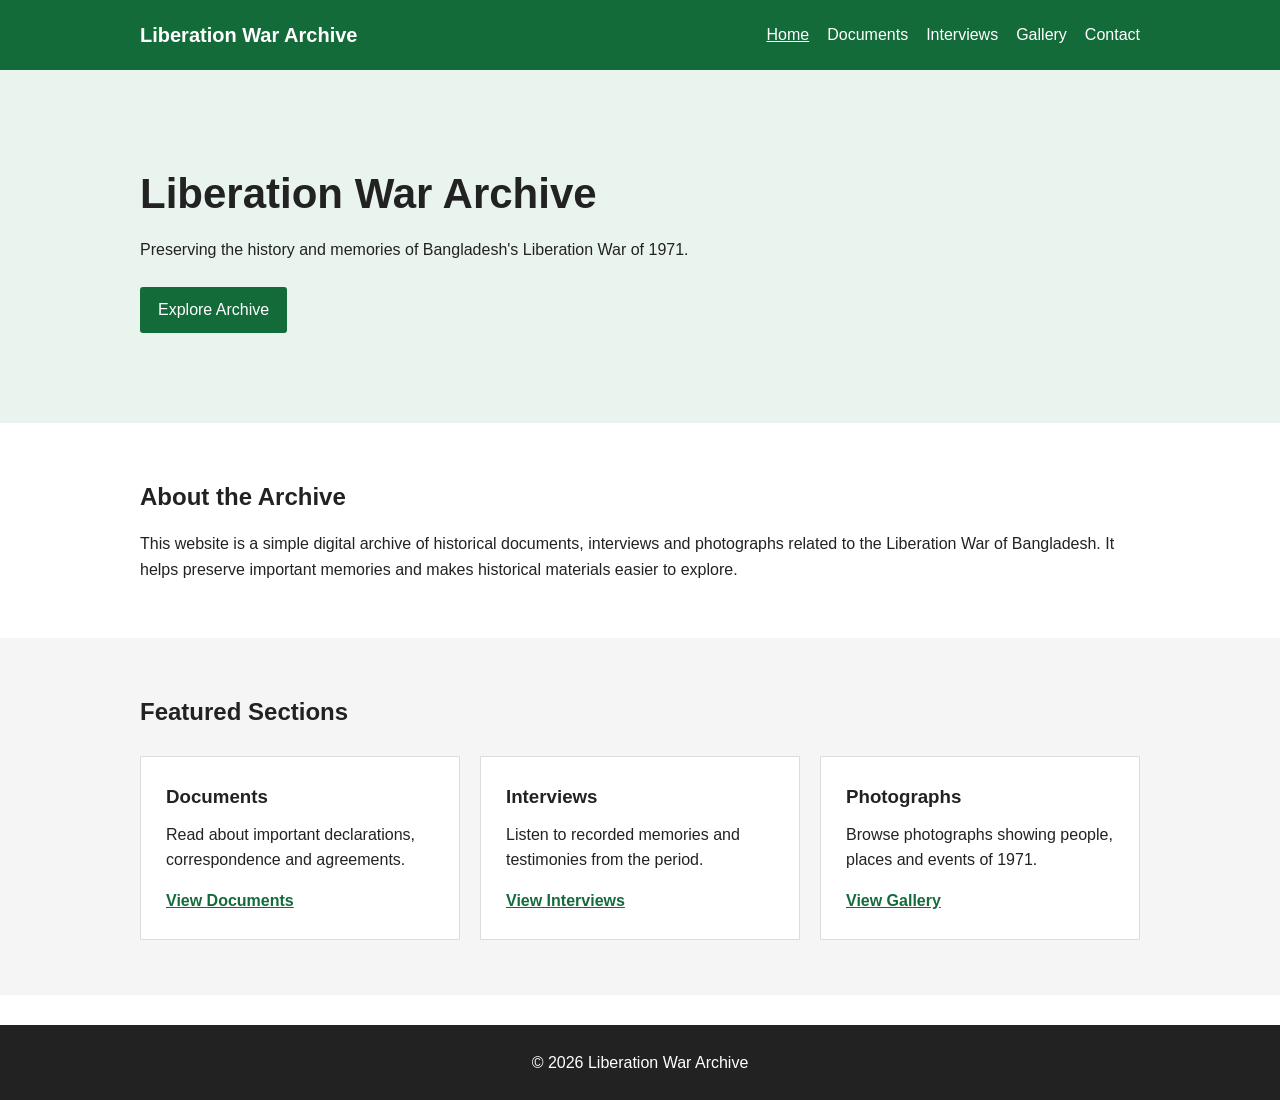
<file: index.html>
<!DOCTYPE html>
<html lang="en">
<head>
    <meta charset="UTF-8">
    <meta name="viewport" content="width=device-width, initial-scale=1.0">
    <title>Liberation War Archive</title>
    <link rel="stylesheet" href="assets/style.css">
</head>
<body>
<header>
    <div class="container nav">
        <h2>Liberation War Archive</h2>
        <nav>
            <a class="active" href="index.html">Home</a>
            <a href="documents.html">Documents</a>
            <a href="interviews.html">Interviews</a>
            <a href="gallery.html">Gallery</a>
            <a href="contact.html">Contact</a>
        </nav>
    </div>
</header>

<main>
    <section class="hero">
        <div class="container">
            <h1>Liberation War Archive</h1>
            <p>Preserving the history and memories of Bangladesh's Liberation War of 1971.</p>
            <a class="button" href="documents.html">Explore Archive</a>
        </div>
    </section>

    <section class="container section">
        <h2>About the Archive</h2>
        <p>
            This website is a simple digital archive of historical documents,
            interviews and photographs related to the Liberation War of Bangladesh.
            It helps preserve important memories and makes historical materials
            easier to explore.
        </p>
    </section>

    <section class="section light">
        <div class="container">
            <h2>Featured Sections</h2>
            <div class="cards">
                <div class="card">
                    <h3>Documents</h3>
                    <p>Read about important declarations, correspondence and agreements.</p>
                    <a href="documents.html">View Documents</a>
                </div>
                <div class="card">
                    <h3>Interviews</h3>
                    <p>Listen to recorded memories and testimonies from the period.</p>
                    <a href="interviews.html">View Interviews</a>
                </div>
                <div class="card">
                    <h3>Photographs</h3>
                    <p>Browse photographs showing people, places and events of 1971.</p>
                    <a href="gallery.html">View Gallery</a>
                </div>
            </div>
        </div>
    </section>
</main>

<footer>
    <p>&copy; 2026 Liberation War Archive</p>
</footer>
<script src="assets/script.js"></script>
</body>
</html>
</file>
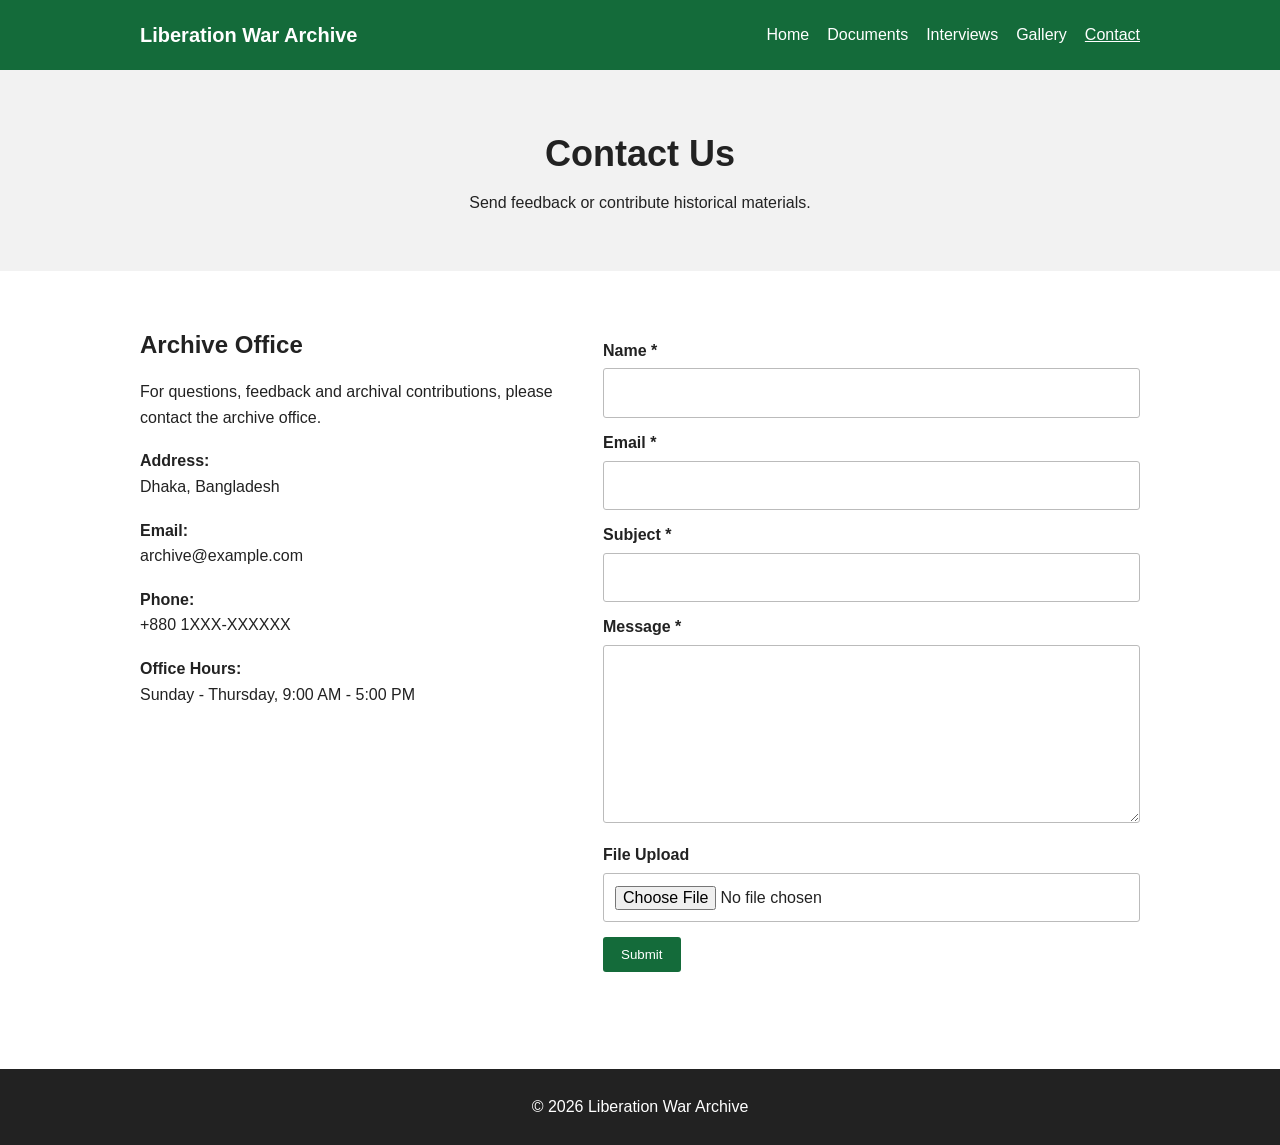
<file: contact.html>
<!DOCTYPE html>
<html lang="en">
<head>
    <meta charset="UTF-8">
    <meta name="viewport" content="width=device-width, initial-scale=1.0">
    <title>Contact - Liberation War Archive</title>
    <link rel="stylesheet" href="assets/style.css">
</head>
<body>
<header>
    <div class="container nav">
        <h2>Liberation War Archive</h2>
        <nav>
            <a href="index.html">Home</a>
            <a href="documents.html">Documents</a>
            <a href="interviews.html">Interviews</a>
            <a href="gallery.html">Gallery</a>
            <a class="active" href="contact.html">Contact</a>
        </nav>
    </div>
</header>

<main>
<section class="page-title">
    <div class="container">
        <h1>Contact Us</h1>
        <p>Send feedback or contribute historical materials.</p>
    </div>
</section>

<section class="container section contact-layout">
    <div>
        <h2>Archive Office</h2>
        <p>For questions, feedback and archival contributions, please contact the archive office.</p>
        <p><strong>Address:</strong><br>Dhaka, Bangladesh</p>
        <p><strong>Email:</strong><br>archive@example.com</p>
        <p><strong>Phone:</strong><br>+880 1XXX-XXXXXX</p>
        <p><strong>Office Hours:</strong><br>Sunday - Thursday, 9:00 AM - 5:00 PM</p>
    </div>

    <form id="contactForm">
        <label for="name">Name *</label>
        <input id="name" type="text" required>

        <label for="email">Email *</label>
        <input id="email" type="email" required>

        <label for="subject">Subject *</label>
        <input id="subject" type="text" required>

        <label for="message">Message *</label>
        <textarea id="message" rows="6" required></textarea>

        <label for="file">File Upload</label>
        <input id="file" type="file" accept=".jpg,.jpeg,.png,.pdf,.doc,.docx">

        <button class="button" type="submit">Submit</button>
        <p id="formMessage"></p>
    </form>
</section>
</main>

<footer>
    <p>&copy; 2026 Liberation War Archive</p>
</footer>
<script src="assets/script.js"></script>
</body>
</html>
</file>
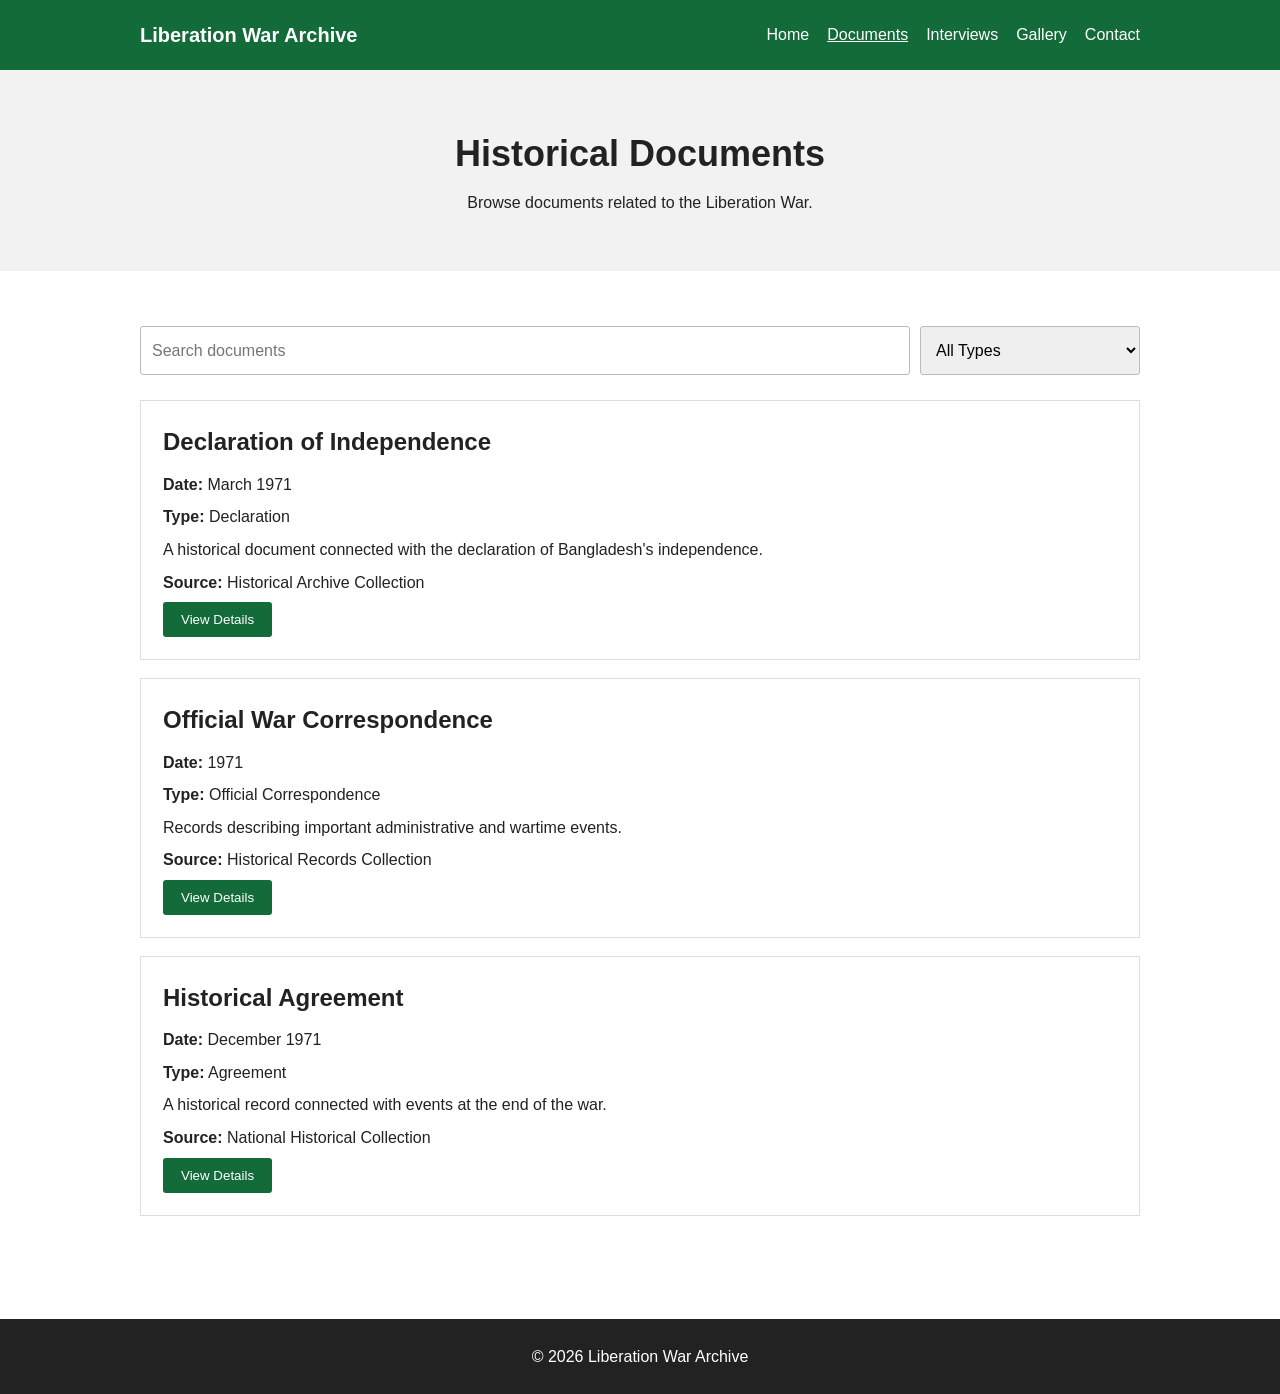
<file: documents.html>
<!DOCTYPE html>
<html lang="en">
<head>
    <meta charset="UTF-8">
    <meta name="viewport" content="width=device-width, initial-scale=1.0">
    <title>Documents - Liberation War Archive</title>
    <link rel="stylesheet" href="assets/style.css">
</head>
<body>
<header>
    <div class="container nav">
        <h2>Liberation War Archive</h2>
        <nav>
            <a href="index.html">Home</a>
            <a class="active" href="documents.html">Documents</a>
            <a href="interviews.html">Interviews</a>
            <a href="gallery.html">Gallery</a>
            <a href="contact.html">Contact</a>
        </nav>
    </div>
</header>

<main>
<section class="page-title">
    <div class="container">
        <h1>Historical Documents</h1>
        <p>Browse documents related to the Liberation War.</p>
    </div>
</section>

<section class="container section">
    <div class="filters">
        <input type="text" id="documentSearch" placeholder="Search documents">
        <select id="documentFilter">
            <option value="all">All Types</option>
            <option value="declaration">Declaration</option>
            <option value="official">Official Correspondence</option>
            <option value="agreement">Agreement</option>
        </select>
    </div>

    <div class="document-list">
        <article class="document" data-type="declaration">
            <h2>Declaration of Independence</h2>
            <p><strong>Date:</strong> March 1971</p>
            <p><strong>Type:</strong> Declaration</p>
            <p>
                A historical document connected with the declaration of
                Bangladesh's independence.
            </p>
            <p><strong>Source:</strong> Historical Archive Collection</p>
            <button onclick="showDocument('Declaration of Independence', 'March 1971', 'Declaration', 'Historical Archive Collection')">View Details</button>
        </article>

        <article class="document" data-type="official">
            <h2>Official War Correspondence</h2>
            <p><strong>Date:</strong> 1971</p>
            <p><strong>Type:</strong> Official Correspondence</p>
            <p>
                Records describing important administrative and wartime events.
            </p>
            <p><strong>Source:</strong> Historical Records Collection</p>
            <button onclick="showDocument('Official War Correspondence', '1971', 'Official Correspondence', 'Historical Records Collection')">View Details</button>
        </article>

        <article class="document" data-type="agreement">
            <h2>Historical Agreement</h2>
            <p><strong>Date:</strong> December 1971</p>
            <p><strong>Type:</strong> Agreement</p>
            <p>
                A historical record connected with events at the end of the war.
            </p>
            <p><strong>Source:</strong> National Historical Collection</p>
            <button onclick="showDocument('Historical Agreement', 'December 1971', 'Agreement', 'National Historical Collection')">View Details</button>
        </article>
    </div>
</section>
</main>

<div id="documentModal" class="modal">
    <div class="modal-box">
        <button class="close" onclick="closeDocument()">X</button>
        <h2 id="modalTitle"></h2>
        <p><strong>Date:</strong> <span id="modalDate"></span></p>
        <p><strong>Type:</strong> <span id="modalType"></span></p>
        <p><strong>Source:</strong> <span id="modalSource"></span></p>
    </div>
</div>

<footer>
    <p>&copy; 2026 Liberation War Archive</p>
</footer>
<script src="assets/script.js"></script>
</body>
</html>
</file>
<file: assets/style.css>
* {
    box-sizing: border-box;
    margin: 0;
    padding: 0;
}

body {
    font-family: Arial, sans-serif;
    color: #222;
    line-height: 1.6;
    background: #fff;
}

.container {
    width: 90%;
    max-width: 1000px;
    margin: auto;
}

header {
    background: #146b3a;
    color: white;
}

.nav {
    min-height: 65px;
    display: flex;
    align-items: center;
    justify-content: space-between;
}

.nav h2 {
    font-size: 20px;
}

nav {
    display: flex;
    gap: 18px;
}

nav a {
    color: white;
    text-decoration: none;
    padding: 22px 0;
}

nav a:hover,
nav a.active {
    text-decoration: underline;
}

.hero {
    background: #eaf4ee;
    padding: 90px 0;
}

.hero h1 {
    font-size: 42px;
    margin-bottom: 10px;
}

.hero p {
    max-width: 650px;
    margin-bottom: 25px;
}

.button,
button {
    display: inline-block;
    background: #146b3a;
    color: white;
    border: none;
    padding: 10px 18px;
    text-decoration: none;
    border-radius: 3px;
    cursor: pointer;
}

.button:hover,
button:hover {
    background: #0e522c;
}

.section {
    padding: 55px 0;
}

.section h2 {
    margin-bottom: 15px;
}

.light {
    background: #f5f5f5;
}

.cards {
    display: grid;
    grid-template-columns: repeat(3, 1fr);
    gap: 20px;
    margin-top: 25px;
}

.card {
    border: 1px solid #ddd;
    padding: 25px;
    background: white;
}

.card h3 {
    margin-bottom: 10px;
}

.card p {
    margin-bottom: 15px;
}

.card a {
    color: #146b3a;
    font-weight: bold;
}

.page-title {
    background: #f2f2f2;
    padding: 55px 0;
    text-align: center;
}

.page-title h1 {
    font-size: 36px;
    margin-bottom: 8px;
}

.filters {
    display: flex;
    gap: 10px;
    margin-bottom: 25px;
}

.filters input,
.filters select,
form input,
form textarea {
    width: 100%;
    padding: 11px;
    border: 1px solid #bbb;
    border-radius: 3px;
    font: inherit;
}

.filters select {
    max-width: 220px;
}

.document {
    border: 1px solid #ddd;
    padding: 22px;
    margin-bottom: 18px;
}

.document h2 {
    margin-bottom: 10px;
}

.document p {
    margin-bottom: 7px;
}

.interview {
    border: 1px solid #ddd;
    padding: 25px;
    margin-bottom: 25px;
}

.interview h2 {
    margin-bottom: 12px;
}

audio {
    width: 100%;
    margin-top: 15px;
}

.gallery {
    display: grid;
    grid-template-columns: repeat(3, 1fr);
    gap: 18px;
}

.gallery-item {
    border: 1px solid #ddd;
    cursor: pointer;
}

.gallery-item img {
    width: 100%;
    height: 200px;
    object-fit: cover;
}

.gallery-item p {
    padding: 10px;
}

.gallery-item:hover {
    opacity: 0.85;
}

.contact-layout {
    display: grid;
    grid-template-columns: 1fr 1.3fr;
    gap: 50px;
}

.contact-layout > div p {
    margin-bottom: 18px;
}

form label {
    display: block;
    font-weight: bold;
    margin: 12px 0 5px;
}

form button {
    margin-top: 15px;
}

#formMessage {
    margin-top: 12px;
    font-weight: bold;
}

.modal {
    display: none;
    position: fixed;
    inset: 0;
    background: rgba(0, 0, 0, 0.7);
    padding: 30px;
    z-index: 10;
}

.modal-box,
.image-box {
    max-width: 600px;
    background: white;
    margin: 70px auto;
    padding: 30px;
    position: relative;
}

.image-box {
    max-width: 850px;
    text-align: center;
}

.image-box img {
    max-width: 100%;
    max-height: 65vh;
    object-fit: contain;
}

.close {
    position: absolute;
    right: 12px;
    top: 10px;
    background: #333;
    padding: 5px 9px;
}

#imageCaption {
    margin: 12px 0;
}

footer {
    background: #222;
    color: white;
    text-align: center;
    padding: 25px;
    margin-top: 30px;
}

@media (max-width: 700px) {
    .nav {
        flex-direction: column;
        padding: 15px 0;
    }

    nav {
        flex-wrap: wrap;
        justify-content: center;
    }

    nav a {
        padding: 5px;
    }

    .cards,
    .gallery,
    .contact-layout {
        grid-template-columns: 1fr;
    }

    .filters {
        flex-direction: column;
    }

    .filters select {
        max-width: none;
    }

    .hero h1 {
        font-size: 34px;
    }
}
</file>
